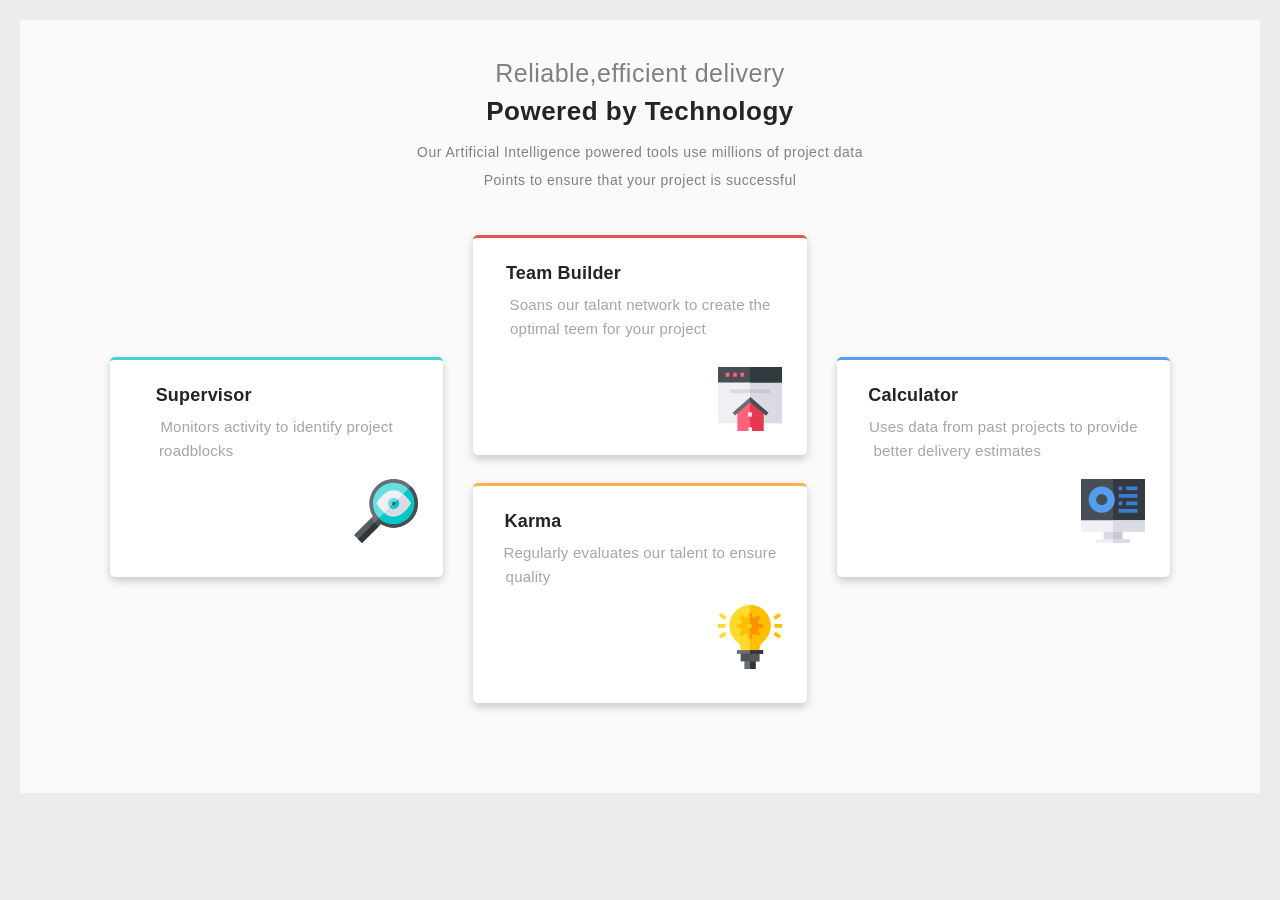
<file: index.html>
<!DOCTYPE html>
<html lang="en">

<head>
    <meta charset="UTF-8">
    <meta http-equiv="X-UA-Compatible" content="IE=edge">
    <meta name="viewport" content="width=device-width, initial-scale=1.0">
    <link rel="stylesheet" href="https://cdn.jsdelivr.net/npm/bootstrap@4.6.1/dist/css/bootstrap.min.css">
    <script src="https://cdn.jsdelivr.net/npm/jquery@3.6.0/dist/jquery.slim.min.js"></script>
    <script src="https://cdn.jsdelivr.net/npm/popper.js@1.16.1/dist/umd/popper.min.js"></script>
    <script src="https://cdn.jsdelivr.net/npm/bootstrap@4.6.1/dist/js/bootstrap.bundle.min.js"></script>

    <link rel="stylesheet" href="assets/css/styles.css" />

    <title>Document</title>
</head>

<body class="main">
    <div class="container-fluid">
        <h6 class="p1">Reliable,efficient delivery</h6>
        <h3 class="p2"><b>Powered by Technology</b></h3>
        <p class="t1">Our Artificial Intelligence powered tools use millions of project data</p>
        <p class="t2">Points to ensure that your project is successful</p>
        <div class="row">
            <div class="col-md-4">
                <div class="card1">
                    <h6 class="k2"><b>Supervisor</b></h6>
                    <span class="k1">Monitors activity to identify project</span>
                    <span class="k1" style="margin-right:97px;">roadblocks</span>
                    <img src="assets/img/icon-supervisor.svg" class="img" alt="">
                </div>
            </div>
            <div class="col-md-4 card2">
                <div class="row">
                    <div class="col-md-12">
                        <div class="card4">
                            <h6 class="k5"><b>Team Builder</b></h6>
                            <span class="k1">Soans our talant network to create the</span>
                            <span class="k1">optimal teem for your project</span>
                            <img src="assets/img/icon-team-builder.svg" class="img1" alt="">
                        </div>
                    </div>
                </div>
                <div class="row">
                    <div class="col-md-12">
                        <div class="card5">

                            <h6 class="k3"><b>Karma</b></h6>
                            <span class="k1">Regularly evaluates our talent to ensure</span>
                            <span class="k1" style="margin-right:160px ;">quality</span>
                            <img src="assets/img/icon-karma.svg" class="img" alt="">

                        </div>
                    </div>
                </div>
            </div>
            <div class="col-md-4">
                <div class="card3">
                    <h6 class="k4"><b>Calculator</b></h6>
                    <span class="k1">Uses data from past projects to provide</span>
                    <span class="k1" style="margin-right:28px;">better delivery estimates</span>
                    <img src="assets/img/icon-calculator.svg" class="img" alt="">

                </div>
            </div>
        </div>
    </div>

</body>

</html>
</file>
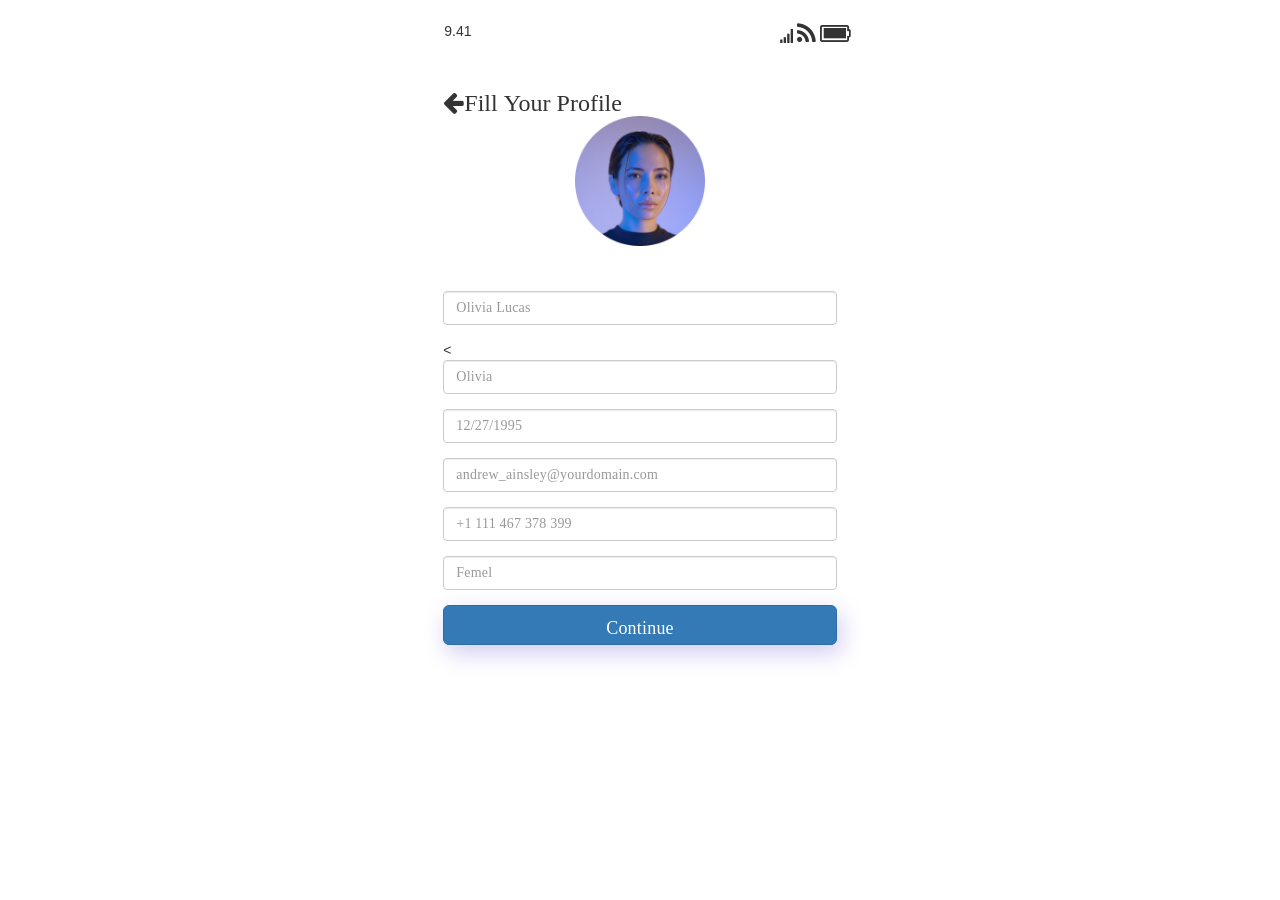
<file: 10_Light Fill_Profile blank form.html>
<!DOCTYPE html>
<html lang="en">
<head>
    <meta charset="UTF-8">
    <meta http-equiv="X-UA-Compatible" content="IE=edge">
    <meta name="viewport" content="width=device-width, initial-scale=1.0">
    <link rel="stylesheet" type="text/css" href="10_Light Fill_Profile blank Form.css">

    <link rel="stylesheet" href="https://maxcdn.bootstrapcdn.com/bootstrap/3.4.1/css/bootstrap.min.css">
    <script src="https://ajax.googleapis.com/ajax/libs/jquery/3.6.0/jquery.min.js"></script>
    <script src="https://maxcdn.bootstrapcdn.com/bootstrap/3.4.1/js/bootstrap.min.js"></script>
    <link href="https://fonts.googleapis.com/icon?family=Material+Icons" rel="stylesheet">
    <link rel="stylesheet" href="https://cdnjs.cloudflare.com/ajax/libs/font-awesome/4.7.0/css/font-awesome.min.css">

    <title>Light Sign Up Filled form</title>
</head>
<body style="padding:20px;">
    <form class="f1">

    <div clss="flex-container background: #D0CBF1;">

        <div class="row">
            <div class="col-md-4"></div>
            <div class="col-md-4">
                <nav class="navbar navbar">
                    <div class="navbar-header">
                        <text>9.41<text>
                        </div>


                    <ul class="nav navbar-nav navbar-right">
                        <span class="glyphicon glyphicon-signal"></span>
                        <i class="fa fa-rss" style="font-size:24px"></i>
                        
                        <i style="font-size:24px" class="fa">&#xf240;</i>
                        
                    </ul>
                </nav>
                <i class="fa fa-arrow-left" style="font-size:24px" class="p2">Fill Your Profile</i>




                <img src="assets/img/Ellipse (1).png" class="d1" alt="">
                <div class="form-group" style="margin-top:45px;">
                    <input type="email" class="form-control" id="exampleInputEmail1" aria-describedby="emailHelp"
                            placeholder="Olivia Lucas "></span>
    
                    </div>
                    <
    
                    <div class="form-group" >
                        <input id="email" type="text" class="form-control" name="email" placeholder="Olivia">
                    </div>
                    <div class="form-group">
                        <input id="email" type="text" class="form-control" name="email" placeholder="12/27/1995">
                    </div>
    
                    <div class="form-group">
                    
                        <input type="password" class="form-control" id="exampleInputPassword1"
                            placeholder="andrew_ainsley@yourdomain.com">
                    </div>
                    <div class="form-group">
                        <input id="email" type="text" class="form-control" name="email" placeholder="+1 111 467 378 399">
                    </div>
                    <div class="form-group">
                        <input id="email" type="text" class="form-control" name="email" list="Gender" placeholder="Femel"/>
                        <datalist id="Gender">
                            <option>Male</option>
                            <option>Femel</option>
                            <option>other</option>
                        </datalist>
                    </div>
    
                    <button type="button" class="btn btn-primary btn-lg">Continue</button>
                    <br>
                    <br>
                    <!-- </form> -->
                </div>
                </div>  
                </div>
            </form>
</body>
</html>
</file>
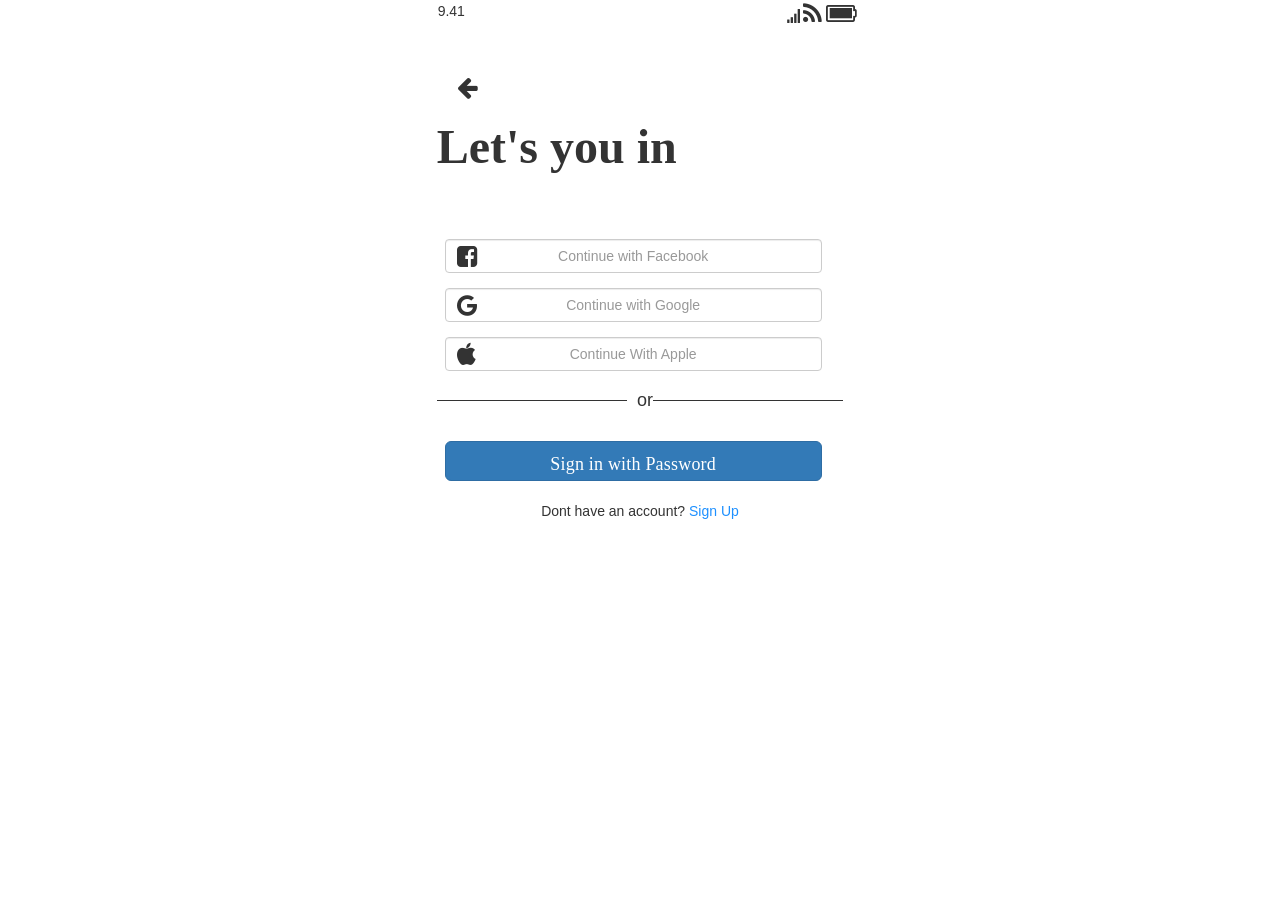
<file: 6_Light_lets in.html>
<!DOCTYPE html>
<html lang="en">

<head>
    <meta charset="UTF-8">
    <meta http-equiv="X-UA-Compatible" content="IE=edge">
    <meta name="viewport" content="width=device-width, initial-scale=1.0">
    <link rel="stylesheet" type="text/css" href="6_Light_lets in.css">

    <link rel="stylesheet" href="https://maxcdn.bootstrapcdn.com/bootstrap/3.4.1/css/bootstrap.min.css">
    <script src="https://ajax.googleapis.com/ajax/libs/jquery/3.6.0/jquery.min.js"></script>
    <script src="https://maxcdn.bootstrapcdn.com/bootstrap/3.4.1/js/bootstrap.min.js"></script>
    <link href="https://fonts.googleapis.com/icon?family=Material+Icons" rel="stylesheet">
    <link rel="stylesheet" href="https://cdnjs.cloudflare.com/ajax/libs/font-awesome/4.7.0/css/font-awesome.min.css">

    <title>6_Light_lets in</title>
</head>

<body class="b1">
    <form>
        <div class="flex-container">

            <div class="row">
                <div class="col-md-4"></div>
                <div class="col-md-4">
                    <nav class="navbar navbar">
                        <div class="navbar-header">
                            <text>9.41<text>
                        </div>


                        <ul class="nav navbar-nav navbar-right">
                            <span class="glyphicon glyphicon-signal"></span>
                            <i class="fa fa-rss" style="font-size:24px"></i>

                            <i style="font-size:24px" class="fa">&#xf240;</i>

                        </ul>
                    </nav>
                    <i class="fa fa-arrow-left"style="font-size:24px;margin-left:20px;margin-top: 5px;"></i>

                    <h1 class="b3">Let's you in</h1>

                    <div class="form-group">
                        <div class="input-icons">
                            <i class="fa fa-facebook-square" class="i1" aria-hidden="true" style="font-size:24px;margin-left:20px;margin-top: 5px;"></i>
                            <input type="email" class="form-control" id="exampleInputEmail1" aria-describedby="emailHelp"
                            placeholder="Continue with Facebook">
                            </div>

                    </div>
                    
                    <div class="form-group">
                        <div class="input-icons">
                            <i class="fa fa-google" class="i1"  aria-hidden="true" style="font-size:24px;margin-left:20px;margin-top: 5px;"></i>


                        <input id="email" type="text" class="form-control" name="email" placeholder="Continue with Google">
                    </div>
                    </div>

                    <div class="form-group">
                        <div class="input-icons">
                            <i class="fa fa-apple" class="i1" aria-hidden="true" style="font-size:24px;margin-left:20px;margin-top:5px;"></i>
                            <input type="password" class="form-control" id="exampleInputPassword1"
                            placeholder="Continue With Apple">
                    </div>
                    </div>
        
                    <div class="line">
                    <h2 >or</h2>
                    <br>
                    </div>

                    <button type="button" class="btn btn-primary btn-lg">Sign in with Password</button>
                    <br>
                    <br>

                    <p  class="f1"  style="text-align:center;">Dont have an account? <a href="#" style="color:dodgerblue;">Sign Up</a></p>




                </div>
            </div>
    </form>
</body>

</html>
</file>
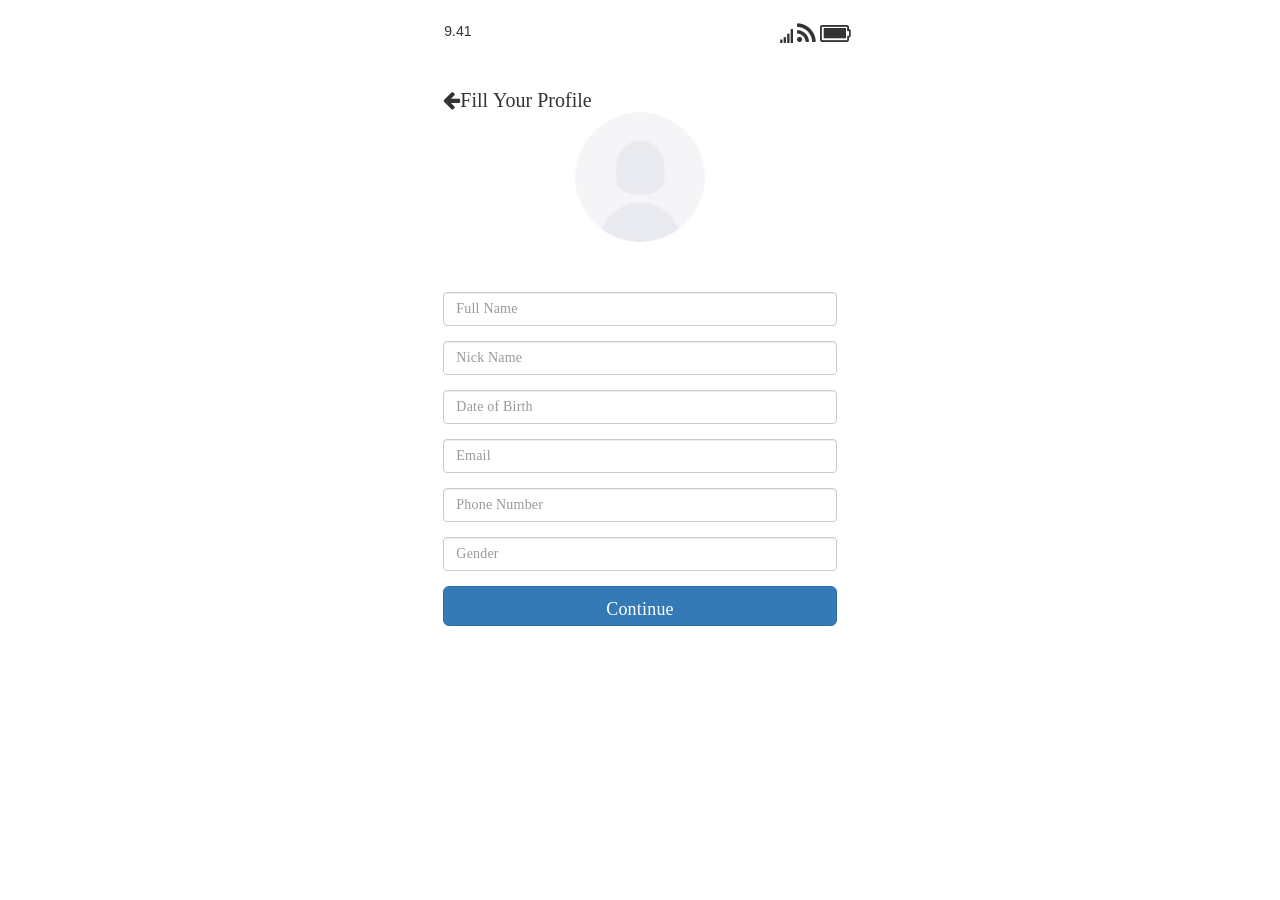
<file: 9_Light Sign Up Filled form.html>
<!DOCTYPE html>
<html lang="en">

<head>
    <meta charset="UTF-8">
    <meta http-equiv="X-UA-Compatible" content="IE=edge">
    <meta name="viewport" content="width=device-width, initial-scale=1.0">
    <link rel="stylesheet" type="text/css" href="9_Light Sign Up Filled Form.css">

    <link rel="stylesheet" href="https://maxcdn.bootstrapcdn.com/bootstrap/3.4.1/css/bootstrap.min.css">
    <script src="https://ajax.googleapis.com/ajax/libs/jquery/3.6.0/jquery.min.js"></script>
    <script src="https://maxcdn.bootstrapcdn.com/bootstrap/3.4.1/js/bootstrap.min.js"></script>
    <link href="https://fonts.googleapis.com/icon?family=Material+Icons" rel="stylesheet">
    <link rel="stylesheet" href="https://cdnjs.cloudflare.com/ajax/libs/font-awesome/4.7.0/css/font-awesome.min.css">

    <title>Light Sign Up Filled form</title>
</head>

<body style="padding:20px;">
    <form class="f1">

    <div clss="flex-container background: #D0CBF1;">

        <div class="row">
            <div class="col-md-4"></div>
            <div class="col-md-4">
                <nav class="navbar navbar">
                    <div class="navbar-header">
                        <text>9.41<text>
                    </div>


                    <ul class="nav navbar-nav navbar-right">
                        <span class="glyphicon glyphicon-signal"></span>
                        <i class="fa fa-rss" style="font-size:24px"></i>

                        <i style="font-size:24px" class="fa">&#xf240;</i>

                    </ul>
                </nav>
                <i class="fa fa-arrow-left" style="font-size:20px;">Fill Your Profile</i>


                <img src="assets/img/Ellipse.png" class="d1" alt="">
                <div class="form-group" style="margin-top:50px;">
                    <input type="email" class="form-control" id="exampleInputEmail1" aria-describedby="emailHelp"
                        placeholder="Full Name"></span>

                </div>
                

                    <div class="form-group" >
                        <input id="email" type="text" class="form-control" name="email" placeholder="Nick Name">
                    </div>
                    <div class="form-group">
                        <input id="email" type="text" class="form-control" name="email" placeholder="Date of Birth">
                    </div>
                    <div class="form-group">
                        <input id="email" type="text" class="form-control" name="email" placeholder="Email">
                    </div>


                    <div class="form-group">

                        <input type="password" class="form-control" id="exampleInputPassword1"
                            placeholder="Phone Number">
                    </div>
                    <div class="form-group">
                        <input id="email" type="text" class="form-control" name="email" list="Gender"placeholder="Gender"/>
                        <datalist id="Gender">
                            <option>Male</option>
                            <option>Femel</option>
                            <option>other</option>
                        </datalist>


                    </div>



                    <button type="button" class="btn btn-primary btn-lg">Continue</button>
                    <br>
                    <br>

            </div>
        </div>
    </div>
</form>

</body>

</html>
</file>
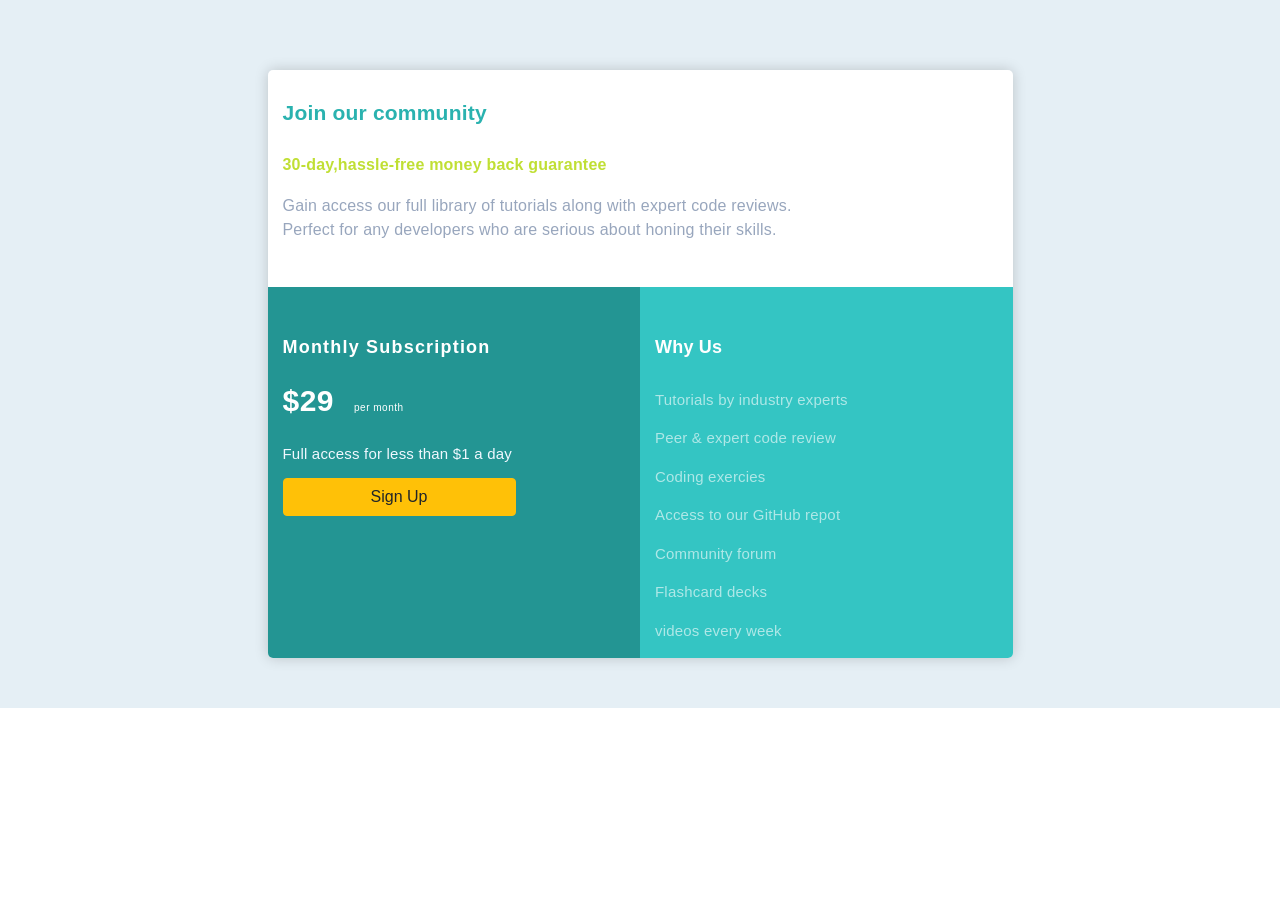
<file: desktop view.html>
<!DOCTYPE html>
<html lang="en">

<head>
    <meta charset="UTF-8">
    <meta http-equiv="X-UA-Compatible" content="IE=edge">
    <meta name="viewport" content="width=device-width, initial-scale=1.0">
    <link rel="stylesheet" type="text/css" href="desktop view.css">
    <link rel="stylesheet" href="https://cdn.jsdelivr.net/npm/bootstrap@4.6.1/dist/css/bootstrap.min.css">
    <script src="https://cdn.jsdelivr.net/npm/jquery@3.6.0/dist/jquery.slim.min.js"></script>
    <script src="https://cdn.jsdelivr.net/npm/popper.js@1.16.1/dist/umd/popper.min.js"></script>
    <script src="https://cdn.jsdelivr.net/npm/bootstrap@4.6.1/dist/js/bootstrap.bundle.min.js"></script>

    <title>Single Price Grid
    </title>
</head>

<body>
 <div class="container-fluid ">

    <div class="container">
        <h3 class="p1">Join our community</h31>
            <h5 class="p2">30-day,hassle-free money back guarantee</h5>
            <p class="t1">Gain access our full library of tutorials along with expert code reviews.

                </br> Perfect for any developers who are serious about honing their skills.</p>
            <div class="row">
                <div class="col-md-6 leftDiv">

                <h6 class="p3">Monthly Subscription</h6>

                <h6 class="p5"> <span style="font-size:30px;font-weight:700;margin-right: 20px;">$29</span><span style="font-size:10px"><span>per month</span></h6>
                <p class="t2">Full access for less than $1 a day</p>
                <button type="button" class="btn btn-warning">Sign Up</button>

            </div>
            <div class="col-md-6 rightDiv">
                <h1 class="p4">Why Us</h1>

                <p class="t3">Tutorials by industry experts</p>
                <p class="t3">Peer & expert code review</p>
                <p class="t3">Coding exercies</p>
                <p class="t3">Access to our GitHub repot</p>
                <P class="t3">Community forum</P>
                <p class="t3">Flashcard decks</p>
                <p class="t3">videos every week</p>
            </div>
    </div>
    </div>
    </div>
</body>

</html>
</file>
<file: assets/css/styles.css>
.container-fluid{
    text-align: center;
    margin-top: -55px;
    flex: 1;
    padding: 90px;
    background-color: #FAFAFA;
    margin: 0px;

    /* padding: 120px; */
}
    /* .container{
        background-color: rgb(222, 235, 245);

    } */
.p1{
    letter-spacing: 0.5px;
    font-family: 'Karla', sans-serif;
    Font-size: 25px;
    font-weight: 600px;
    flex: 1;
  color:gray;
  margin-top: -52px;


}
.p2{
    letter-spacing: 0.5px;
    font-family: 'Karla', sans-serif;
    Font-size: 26px;
    font-weight: 700px;
    color:HSL(0°, 0%, 98%);
    color: hsl(0°, 0%, 98%);
    


}
.t1{
    letter-spacing: 0.5px;
    font-family: 'Karla', sans-serif;
    Font-size: 14px;
    font-weight: 600px;
    flex: 1;
    margin-top: 15px;
    color: gray;

}
.t2{
    letter-spacing: 0.5px;
    /* margin-top: 344px; */
    font-family: 'Karla', sans-serif;
    Font-size: 14px;
    font-weight: 600px;
    flex: 1;
    margin-top: -9px;
    color: grey;

}
.card1{
    margin-top: 150px;
    border-radius: 5px;
    height: 220px;
    align-items: center;
    padding: 25px;
    border-top-color: hsl(180, 62%, 55%);
    border-top-style: solid;
    background-color:#ffffff;
    max-width: 362px;
    box-shadow: 0 4px 8px 0 rgba(0,0,0,0.2);
}
.card3{
    margin-top: 150px;
    border-radius: 5px;
    height: 220px;
    align-items: center;
    padding: 25px;
    border-top-color:hsl(212, 86%, 64%);
    border-top-style: solid;
    background-color:#ffffff;;
    max-width: 362px;
    box-shadow: 0 4px 8px 0 rgba(0,0,0,0.2);
}
.card4{
    margin-top: 28px;
    border-radius: 5px;
    height: 220px;
    align-items: center;
    padding: 25px;
    border-top-color: hsl(0, 78%, 62%);
    border-top-style: solid;
    margin-left: 0px;
    max-width: 362px;
    background-color:#ffffff;
    box-shadow: 0 4px 8px 0 rgba(0,0,0,0.2);
}
.card5{
    margin-top: 28px;
    border-radius: 5px;
    height: 220px;
    align-items: center;
    padding: 25px;
    border-top-color: hsl(34, 97%, 64%);
    border-top-style: solid;
    margin-left: 0px;
    max-width: 362px;
    background-color: #ffffff;
    box-shadow: 0 4px 8px 0 rgba(0,0,0,0.2)}
.img{
    float: right;
    margin-top: 40px;

}
.img1{
    float: right;
    margin-top: 50px;
    /* width: 25px; */
}

.k1{
    letter-spacing: 0.2px;
    font-size: 15px;
    font-weight: 400;
    font-family: 'Karla', sans-serif;
    /* color: #98a6bd; */
   color:hsl(229, 6%, 66%)

}
.k2{
   color:HSL(234°, 12%, 34%);
   font-size: 18px;
   font-weight: 600;
   font-family: 'Karla', sans-serif;
   letter-spacing: 0.2px;
   margin-right: 146px;


}
.k3{
    color:HSL(234°, 12%, 34%);
    font-size: 18px;
    font-weight: 600;
    font-family: 'Karla', sans-serif;
    letter-spacing: 0.2px;
    margin-right: 214px;
}
.k4{
    color:HSL(234°, 12%, 34%);
    font-size: 18px;
    font-weight: 600;
    font-family: 'Karla', sans-serif;
    letter-spacing: 0.2px;
    margin-right: 180px;

}
.k5{
    color:HSL(234°, 12%, 34%);
    font-size: 18px;
    font-weight: 600;
    font-family: 'Karla', sans-serif;
    letter-spacing: 0.2px;
    margin-right: 153px;
}
.main{
    margin:20px;
    background-color: #ECECEC;
 
}
/* @media (max-width: 600px) {
    body {
      background-color: #87ceeb;
    }
  } */
  
@media (max-width: 653px) {

        .container-fluid{
            text-align: center;
        }
         .card3{
            margin-top: 40px;
          }
          .card1{
            margin-top: 40px;
          }
          .img{
            margin-top: 65px;
            width: 25px;
        }
        .img1{
            margin-top: 60px;
            width: 25px;
  

    }
}

@media (max-width: 1024px) {

    .container-fluid{
        text-align: center;
        
    }
     .card3{
        max-width: 362px;
        border-radius: 5px;
        height: 220px;
        align-items: center;
        padding: 25px;
      }
      .card1{
        max-width: 362px;
        border-radius: 5px;
        height: 220px;
        align-items: center;
        padding: 25px;
    
      }
      .card4{
        margin-top: 36px;
        border-radius: 5px;
        height: 220px;
        align-items: center;
        padding: 25px;
        margin-left: 0px;
        max-width: 362px;
     }
    .card5{
        margin-top: 36px;
        border-radius: 5px;
        height: 220px;
        align-items: center;
        padding: 25px;
        margin-left: 0px;
        max-width: 362px;
         }
    
      .img{
        margin-top: -6px;
        width: 25px;
    }
    .img1{
        margin-top: 14px;
        width: 20px;


}
}

    @media (max-width: 375px) {
        .img{
        margin-top: 3px;
        }
        .container-fluid{
            padding: 83px;
        }

      } 

       @media (max-width: 280px) {
        .container-fluid{
            padding: 28px;
        }
        .p1{
            margin-top: -14px;
        }

      }
      @media (max-width: 360px) {
        .container-fluid{
        padding: 36px;
        }
        .p1{
            margin-top: 15px;
            }
      }
</file>
<file: 10_Light Fill_Profile blank Form.css>
.text{
    display: flex;
    flex-direction: row;
    align-items: center;
    padding: 0px 20px;
    gap: 12px;
    width: 380px;
    height: 56px;
    background: #F8F7FD;
    border-radius: 10px;
    flex: none;
    order: 1;
    align-self: stretch;
    flex-grow: 0;
   color: #F8F7FD;


}
.form-control{
    width: 340px;
    height: 20px;
    font-family: 'Urbanist';
    font-style: normal;
    font-weight: 400;
    font-size: 14px;
    display: flex;
    align-items: center;
    letter-spacing: 0.2px;
    color: #9E9E9E;
    flex: none;
    order: 1;
    color: #F8F7FD;



    flex-grow: 0;

}
.btn{
    /* width: 411px; */
    width: 100%;
    height: 40px;
        font-family: 'Urbanist';
        font-style: normal;
        font-weight: 700;
        font-size: 16px;
        line-height: 140%;
        display: flex;
        align-items: center;
        text-align: center;
        letter-spacing: 0.2px;
        color: #FFFFFF;
        text-shadow: 4px 8px 24px rgba;
        box-shadow: 4px 8px 24px #D0CBF1;
        border-radius: 10px;
        padding: 18px 16px;
    }
    .d1{
        width:"100";
        height:"236"
    }
        .d1{
            width: 130px;
        display:block;
        margin-left:auto;
        margin-right: auto;
        }
        .form-select{
            width: 340px;
            height: 20px;
            font-family: 'Urbanist';
            font-style: normal;
            font-weight: 400;
            font-size: 14px;
            display: flex;
            align-items: center;
            letter-spacing: 0.2px;
            color: #9E9E9E;
            flex: none;
            order: 1;
        
        
            flex-grow: 0;
        
        }
        
        @media screen and (max-width: 667px) {

        .f1{
            padding: 20px;
        }
        }
</file>
<file: 6_Light_lets in.css>
.form-control {
  box-sizing: border-box;
  display: flex;
  flex-direction: column;
  align-items: center;
  padding: 18px 32px;
  gap: 10px;
  width: 380px;
  height: 60px;
  background: #ffffff;
  border: 1px solid #EEEEEE;
  border-radius: 10px;
  flex: none;
  order: 0;
  flex-grow: 0;
  margin-left: 8px;
  width: 377px ! important;
  text-align: center;

}

.btn {
  width: 411px;
  height: 40px;
  font-family: 'Urbanist';
  font-style: normal;
  font-weight: 700;
  font-size: 16px;
  line-height: 140%;
  display: flex;
  align-items: center;
  text-align: center;
  letter-spacing: 0.2px;
  color: #FFFFFF;
  text-shadow: 4px 8px 24px rgba;
  flex: none;
  order: 0;
  flex-grow: 1;
  width: 377px;
  margin-left: 8px;
}

.b3 {
  width: 380px;
  height: 53px;
  font-family: 'Urbanist';
  font-style: normal;
  font-weight: 700;
  font-size: 48px;
  line-height: 110%;
  display: flex;
  align-items: center;
  text-align: center;
  margin-bottom: 65px;

  flex: none;
  order: 0;
  flex-grow: 0;

}

@media screen and (max-width: 300px) {

  .cancelbtn,
  .signupbtn {
    width: 100%;
  }
}

h2 {
  display: flex;
  flex-direction: row;
  font-size: 18px !important;

}

h2:before,
h2:after {
  content: "";
  flex: 1 1;
  border-bottom: 1px solid;
  margin: auto;
}

h2:before {
  margin-right: 10px
}

h1:after {
  margin-left: 10px
}

.input-icons i {
  position: absolute;
}

.input-icons {
  width: 100%;
  margin-bottom: 10px;
}

.icon {
  padding: 10px;
  color: green;
  min-width: 50px;
  text-align: center;
}

@media (max-width: 896px) {
  .form-control {
    width: 362px ! important;
  }

  .btn {
    width: 355px;
  }

  .line {
    width: 365px;
    padding-left: 13px;
  }

  .b3 {
    margin-bottom: 18px;
    margin-top: 4px;
  }

  .f1 {
    margin-right: 80px;
  }
}

@media (max-width: 1180px) {
  .form-control {
    width: 362px ! important;
  }

  .btn {
    width: 355px;
  }

  .line {
    width: 365px;
    padding-left: 13px;
  }

  .b3 {
    margin-bottom: 18px;
    margin-top: 4px;
  }

  .f1 {
    margin-right: 80px;
  }
}


/* @media (max-width: 820px) {
  .form-control {
    margin-left: 223px;
    width: 418px ! important;

  }

  .btn {
    width: 418px;
    margin-left: 221px;
  }

  .line {
    width: 640px;
    padding-left: 226px;
  }

  .b3 {
    margin-left: 280px;
  }

  .f1 {
    margin-right: 1px;
  }

  .element.style {
    margin-left: 240px;
  }
} */
</file>
<file: 9_Light Sign Up Filled Form.css>
/* .img{
    position: absolute;
    left: 0%;
    right: 0%;
    top: 0%;
    bottom: 0%;
    background: url(Image.png);
} */

.text{
    display: flex;
    flex-direction: row;
    align-items: center;
    padding: 0px 20px;
    gap: 12px;
    width: 380px;
    height: 56px;
    background: #F8F7FD;
    border-radius: 10px;
    flex: none;
    order: 1;
    align-self: stretch;
    flex-grow: 0;

}
.form-control{
    width: 340px;
    height: 20px;
    font-family: 'Urbanist';
    font-style: normal;
    font-weight: 400;
    font-size: 14px;
    display: flex;
    align-items: center;
    letter-spacing: 0.2px;
    color: #9E9E9E;
    flex: none;
    order: 1;


    flex-grow: 0;

}
.btn{
    width: 100%;
    height: 40px;
        font-family: 'Urbanist';
        font-style: normal;
        font-weight: 700;
        font-size: 16px;
        line-height: 140%;
        display: flex;
        align-items: center;
        text-align: center;
        letter-spacing: 0.2px;
        color: #FFFFFF;
        text-shadow: 4px 8px 24px rgba;
        flex: none;
        order: 0;
        flex-grow: 1;
    }

.d1{
    width:"100";
    height:"236"
}
    .d1{
        width: 130px;
    display:block;
    margin-left:auto;
    margin-right: auto;
    }
.form-select{
    width: 340px;
    height: 20px;
    font-family: 'Urbanist';
    font-style: normal;
    font-weight: 400;
    font-size: 14px;
    display: flex;
    align-items: center;
    letter-spacing: 0.2px;
    color: #9E9E9E;
    flex: none;
    order: 1;


    flex-grow: 0;

}
@media screen and (max-width: 667px) {

    .f1{
        padding: 20px;
    }
    }
</file>
<file: desktop view.css>
.p1 {

          font-family: 'Karla', sans-serif;
          font-weight: 700;
          font-size: 21px;
          display: flex;
          letter-spacing: 0.2px;
          padding-top: 30px;
          /* color: hsl(179, 62%, 43%); */
          color: #2ab2af;

          margin-bottom: 30px;


          flex-grow: 0;
      }

      .p3 {
          letter-spacing: 1.2px;
          font-size: 18px;
          font-weight: 700;
          font-family: 'Karla', sans-serif;
          color: white;
          margin-top: 50px;



      }

      .p2 {
          letter-spacing: 0.2px;
          font-size: 16px;
          font-weight: 600;
          font-family: 'Karla', sans-serif;
          margin-bottom: 20px;
          color: hsl(71, 73%, 54%);

      }

      .t1 {
          letter-spacing: 0.2px;
          font-size: 16px;
          font-weight: 400;
          font-family: 'Karla', sans-serif;
          /* color:hsl(179deg 4% 61%); */
          /* color: #8b77ac; */
          color: #98a6bd;

          margin-bottom: 45px;
      }

      .p4 {
          letter-spacing: 0.2px;
          font-size: 18px;
          font-weight: 700;
          font-family: 'Karla', sans-serif;
          color: white;
          margin-top: 50px;
          margin-bottom: 30px;
      }

      .t2 {
          letter-spacing: 0.2px;
          font-family: 'Karla', sans-serif;
          color: aliceblue;
          margin-bottom: 40px;
          font-size: 15px;


      }

      .t3 {
          color: white;
          opacity: 0.60;


          letter-spacing: 0.2px;
          font-size: 15px;
          font-weight: 400;
          font-family: 'Karla', sans-serif;
          color: white;
      }

      .p5 {
          letter-spacing: 0.5px;
          font-family: 'Karla', sans-serif;
          color: white;
          margin-top: 24px;
          margin-bottom: 24px;
      }

      .btn {
          width: 233px;
          margin-top: -42px;
      }


      body {
          background-color: rgb(222, 235, 245);

      }

      .container {
          /* justify-content: center;
          align-items: stretch;
          margin-bottom: 30px;
          box-shadow: 0px 0px 14px #0000002f;
          width: 400px;
          border-radius: 5px;
          overflow: hidden; */
          box-shadow: 0px 0px 14px #0000002f;
          width: 400px;
          border-radius: 5px;
          overflow: hidden;
          max-width: 745px !important;
          margin-top: 20px;
          background-color: white;
        
        
      }

      .leftDiv {
          background-color: hsl(179, 62%, 36%);

      }

      .rightDiv {
          background-color: hsl(179deg 58% 49%);
      }

      /* @media only screen and (max-device-width: 375px) {

          .container {
              justify-content: center;
              /* align-items: stretch; */
              /* align-items: center;
              display: flex;
              width: 100%;
              height: 100vh; */


/* 
          }
      }  */

      @media only screen and (max-width: 600px) {
          body {
              padding: 25px;
          }
      }

      @media all and (max-width:30em){
    .btn{
        width: 233px;
          margin-top: -42px;
        }
        }
        .container-fluid{
            background: #e5eff5;
                display: flex;
                align-items: center;
                justify-content: center;
              }
              
              @media only screen and (max-device-width: 1440px) {

                .container-fluid{
                    background: #e5eff5;
                    /* height: 100vh; */
                        display: flex;
                        align-items: center;
                        justify-content: center;
                        /* padding-top: 92px;
                        padding-bottom: 178px; */
                        /* padding: 50px; */
                        padding: 50px;

                      }
              
      
      
                }
                @media only screen and (max-device-width: 375px) {

                    .container-fluid{
                        background: #e5eff5;
                        /* height: 100vh; */
                            display: flex;
                            align-items: center;
                            justify-content: center;
                            /* padding-top: 92px;
                            padding-bottom: 178px; */
                            padding: 50px;
                          }
                  
          
          
                    }
</file>
